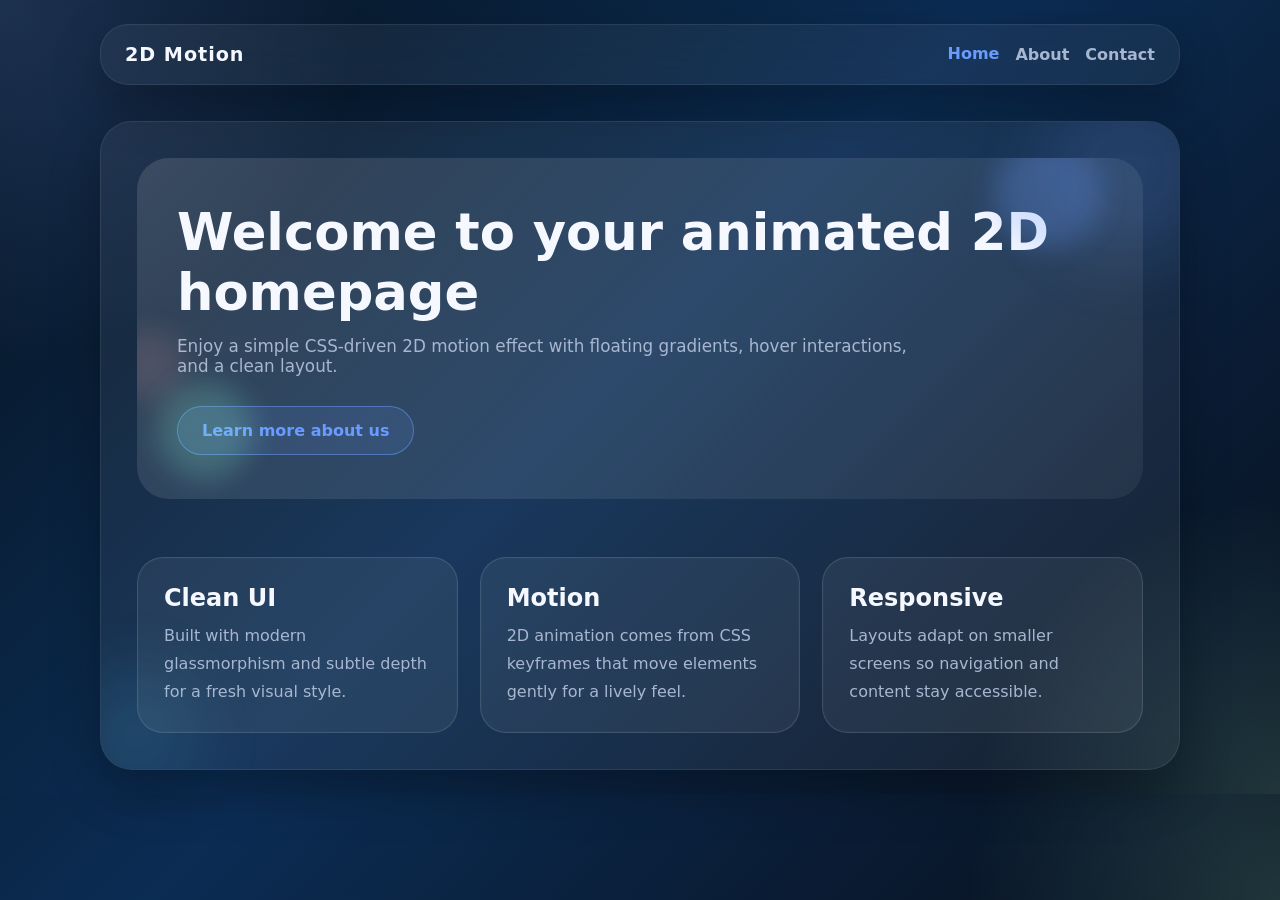
<file: index.html>
<!DOCTYPE html>
<html lang="en">
<head>
    <meta charset="UTF-8">
    <meta name="viewport" content="width=device-width, initial-scale=1.0">
    <title>Home - 2D Animation Site</title>
    <link rel="stylesheet" href="style.css">
</head>
<body>
    <div class="page-wrapper">
        <header class="site-header">
            <a class="brand" href="index.html">2D Motion</a>
            <nav class="site-nav">
                <a class="active" href="index.html">Home</a>
                <a href="about.html">About</a>
                <a href="contact.html">Contact</a>
            </nav>
        </header>

        <main class="content-panel home-panel">
            <section class="hero-card">
                <div class="hero-shapes">
                    <div class="shape shape-1"></div>
                    <div class="shape shape-2"></div>
                    <div class="shape shape-3"></div>
                </div>
                <h1>Welcome to your animated 2D homepage</h1>
                <p>Enjoy a simple CSS-driven 2D motion effect with floating gradients, hover interactions, and a clean layout.</p>
                <a class="hero-cta" href="about.html">Learn more about us</a>
            </section>

            <section class="feature-grid">
                <div class="feature feature-glow">
                    <h2>Clean UI</h2>
                    <p>Built with modern glassmorphism and subtle depth for a fresh visual style.</p>
                </div>
                <div class="feature feature-glow">
                    <h2>Motion</h2>
                    <p>2D animation comes from CSS keyframes that move elements gently for a lively feel.</p>
                </div>
                <div class="feature feature-glow">
                    <h2>Responsive</h2>
                    <p>Layouts adapt on smaller screens so navigation and content stay accessible.</p>
                </div>
            </section>
        </main>
    </div>
</body>
</html>
</file>
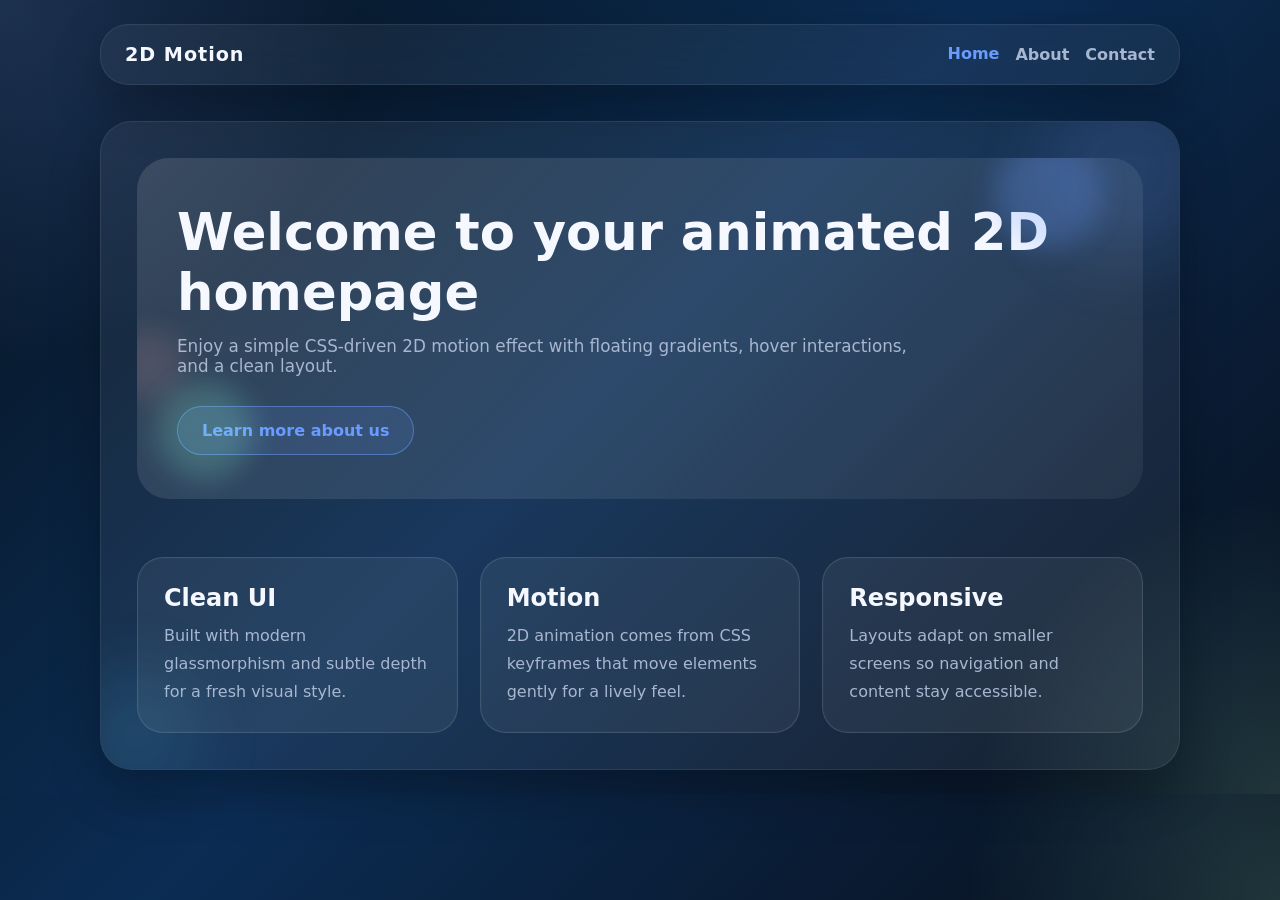
<file: github/index.html>
<!DOCTYPE html>
<html lang="en">
<head>
    <meta charset="UTF-8">
    <meta name="viewport" content="width=device-width, initial-scale=1.0">
    <title>Home - 2D Animation Site</title>
    <link rel="stylesheet" href="style.css">
</head>
<body>
    <div class="page-wrapper">
        <header class="site-header">
            <a class="brand" href="index.html">2D Motion</a>
            <nav class="site-nav">
                <a class="active" href="index.html">Home</a>
                <a href="about.html">About</a>
                <a href="contact.html">Contact</a>
            </nav>
        </header>

        <main class="content-panel home-panel">
            <section class="hero-card">
                <div class="hero-shapes">
                    <div class="shape shape-1"></div>
                    <div class="shape shape-2"></div>
                    <div class="shape shape-3"></div>
                </div>
                <h1>Welcome to your animated 2D homepage</h1>
                <p>Enjoy a simple CSS-driven 2D motion effect with floating gradients, hover interactions, and a clean layout.</p>
                <a class="hero-cta" href="about.html">Learn more about us</a>
            </section>

            <section class="feature-grid">
                <div class="feature feature-glow">
                    <h2>Clean UI</h2>
                    <p>Built with modern glassmorphism and subtle depth for a fresh visual style.</p>
                </div>
                <div class="feature feature-glow">
                    <h2>Motion</h2>
                    <p>2D animation comes from CSS keyframes that move elements gently for a lively feel.</p>
                </div>
                <div class="feature feature-glow">
                    <h2>Responsive</h2>
                    <p>Layouts adapt on smaller screens so navigation and content stay accessible.</p>
                </div>
            </section>
        </main>
    </div>
</body>
</html>
</file>
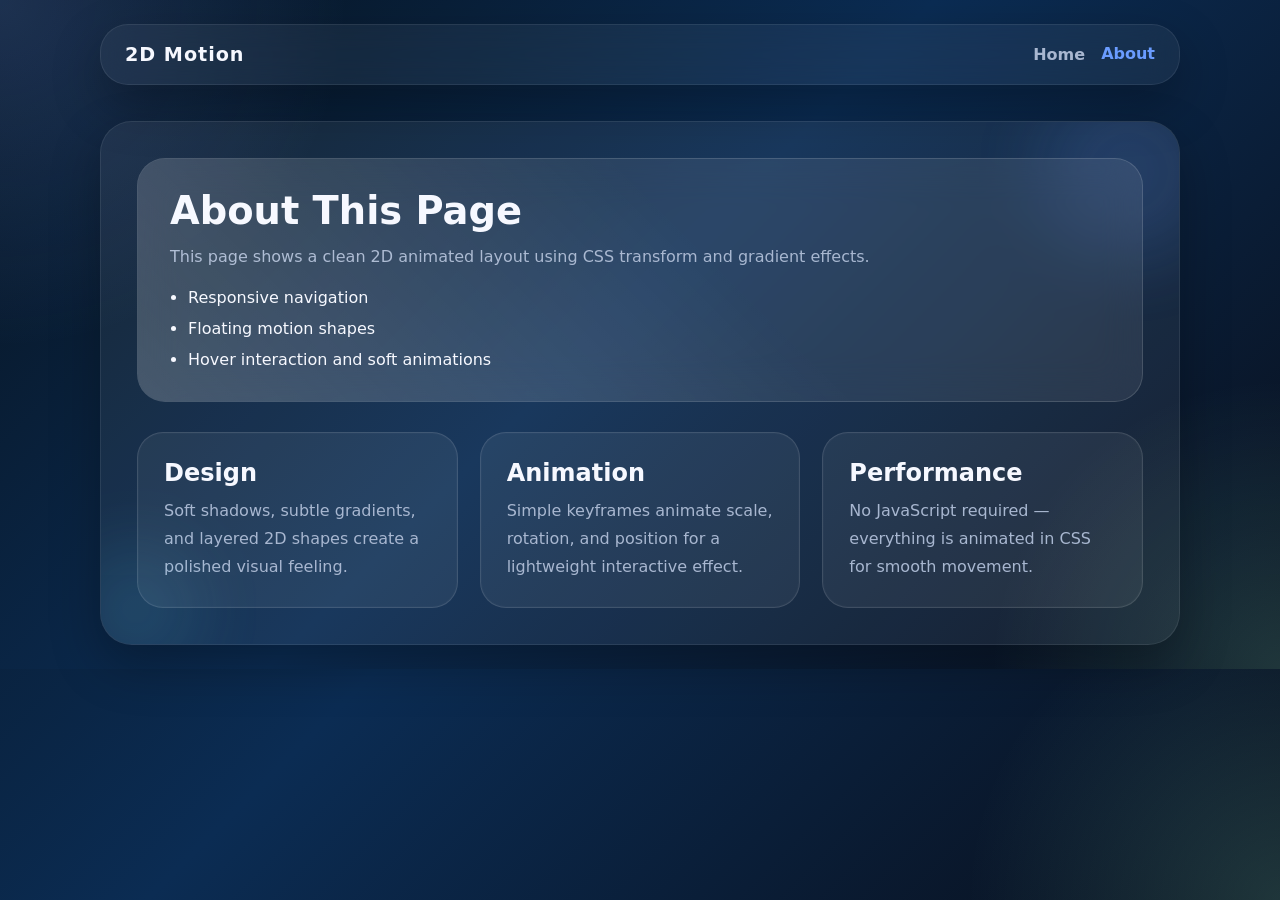
<file: about.html>
<!DOCTYPE html>
<html lang="en">
<head>
    <meta charset="UTF-8">
    <meta name="viewport" content="width=device-width, initial-scale=1.0">
    <title>About - 2D Animation Site</title>
    <link rel="stylesheet" href="style.css">
</head>
<body>
    <div class="page-wrapper">
        <header class="site-header">
            <a class="brand" href="index.html">2D Motion</a>
            <nav class="site-nav">
                <a href="index.html">Home</a>
                <a class="active" href="about.html">About</a>
            </nav>
        </header>

        <main class="content-panel about-panel">
            <div class="intro-card animate-card">
                <h1>About This Page</h1>
                <p>This page shows a clean 2D animated layout using CSS transform and gradient effects.</p>
                <ul>
                    <li>Responsive navigation</li>
                    <li>Floating motion shapes</li>
                    <li>Hover interaction and soft animations</li>
                </ul>
            </div>
            <div class="feature-grid">
                <div class="feature feature-glow">
                    <h2>Design</h2>
                    <p>Soft shadows, subtle gradients, and layered 2D shapes create a polished visual feeling.</p>
                </div>
                <div class="feature feature-glow">
                    <h2>Animation</h2>
                    <p>Simple keyframes animate scale, rotation, and position for a lightweight interactive effect.</p>
                </div>
                <div class="feature feature-glow">
                    <h2>Performance</h2>
                    <p>No JavaScript required — everything is animated in CSS for smooth movement.</p>
                </div>
            </div>
        </main>
    </div>
</body>
</html>
</file>
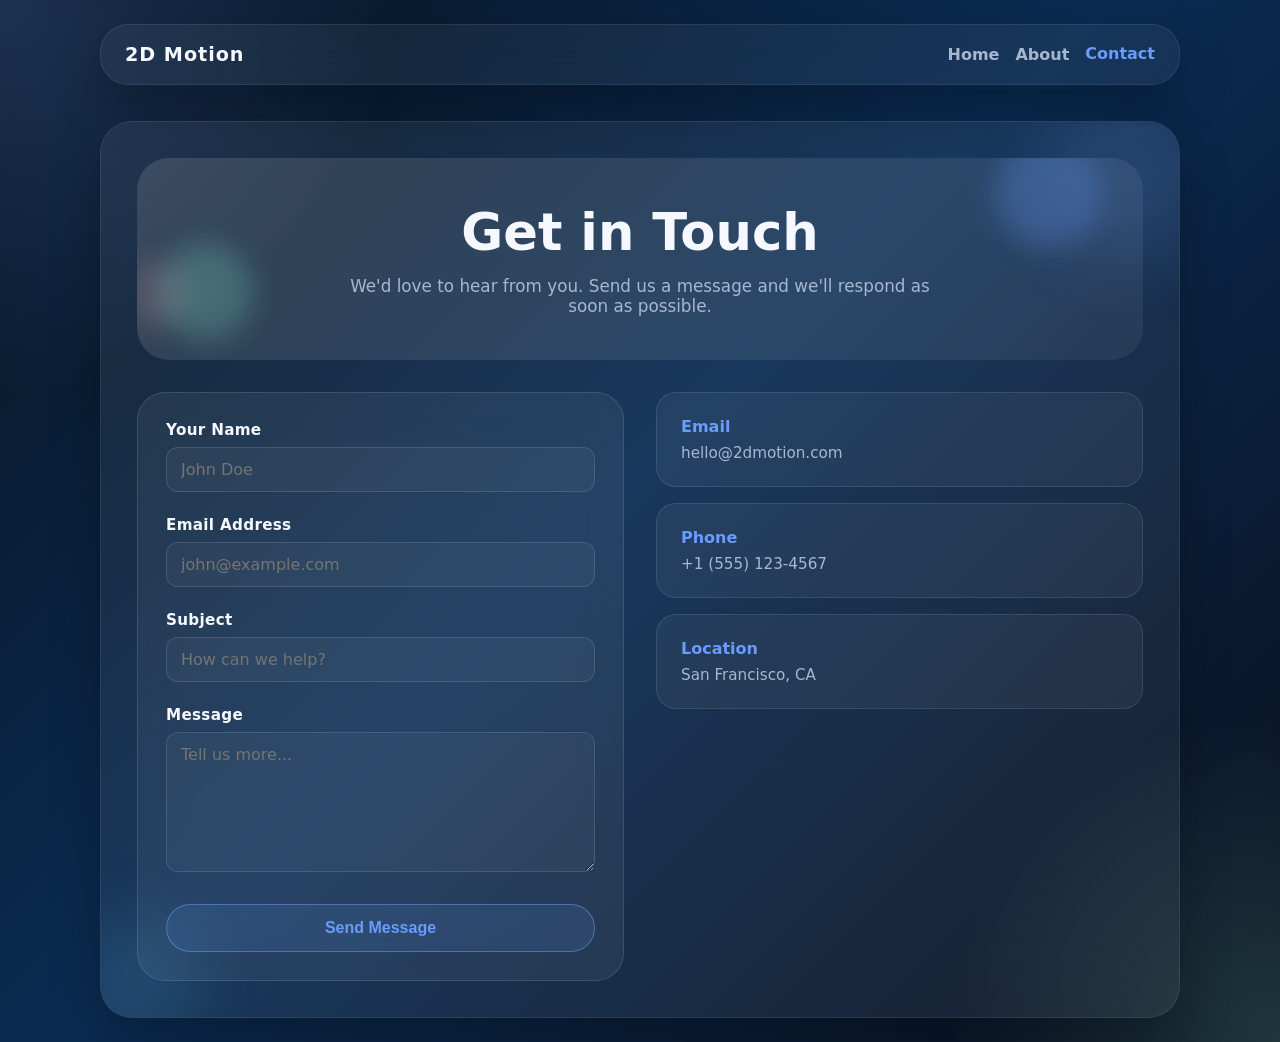
<file: contact.html>
<!DOCTYPE html>
<html lang="en">
<head>
    <meta charset="UTF-8">
    <meta name="viewport" content="width=device-width, initial-scale=1.0">
    <title>Contact - 2D Animation Site</title>
    <link rel="stylesheet" href="style.css">
</head>
<body>
    <div class="page-wrapper">
        <header class="site-header">
            <a class="brand" href="index.html">2D Motion</a>
            <nav class="site-nav">
                <a href="index.html">Home</a>
                <a href="about.html">About</a>
                <a class="active" href="contact.html">Contact</a>
            </nav>
        </header>

        <main class="content-panel contact-panel">
            <section class="contact-hero">
                <div class="contact-shapes">
                    <div class="contact-shape contact-shape-1"></div>
                    <div class="contact-shape contact-shape-2"></div>
                    <div class="contact-shape contact-shape-3"></div>
                </div>
                <h1>Get in Touch</h1>
                <p>We'd love to hear from you. Send us a message and we'll respond as soon as possible.</p>
            </section>

            <div class="contact-container">
                <form class="contact-form" id="contactForm">
                    <div class="form-group animate-in-1">
                        <label for="name">Your Name</label>
                        <input type="text" id="name" name="name" placeholder="John Doe" required>
                        <div class="input-underline"></div>
                    </div>

                    <div class="form-group animate-in-2">
                        <label for="email">Email Address</label>
                        <input type="email" id="email" name="email" placeholder="john@example.com" required>
                        <div class="input-underline"></div>
                    </div>

                    <div class="form-group animate-in-3">
                        <label for="subject">Subject</label>
                        <input type="text" id="subject" name="subject" placeholder="How can we help?" required>
                        <div class="input-underline"></div>
                    </div>

                    <div class="form-group animate-in-4">
                        <label for="message">Message</label>
                        <textarea id="message" name="message" placeholder="Tell us more..." rows="6" required></textarea>
                        <div class="input-underline"></div>
                    </div>

                    <button type="submit" class="submit-btn pulse-btn">Send Message</button>
                </form>

                <div class="contact-info animate-in-5">
                    <div class="info-card">
                        <h3>Email</h3>
                        <p>hello@2dmotion.com</p>
                    </div>
                    <div class="info-card">
                        <h3>Phone</h3>
                        <p>+1 (555) 123-4567</p>
                    </div>
                    <div class="info-card">
                        <h3>Location</h3>
                        <p>San Francisco, CA</p>
                    </div>
                </div>
            </div>
        </main>
    </div>

    <script>
        document.getElementById('contactForm').addEventListener('submit', function(e) {
            e.preventDefault();
            alert('Thank you for your message! We will get back to you soon.');
            this.reset();
        });
    </script>
</body>
</html>
</file>
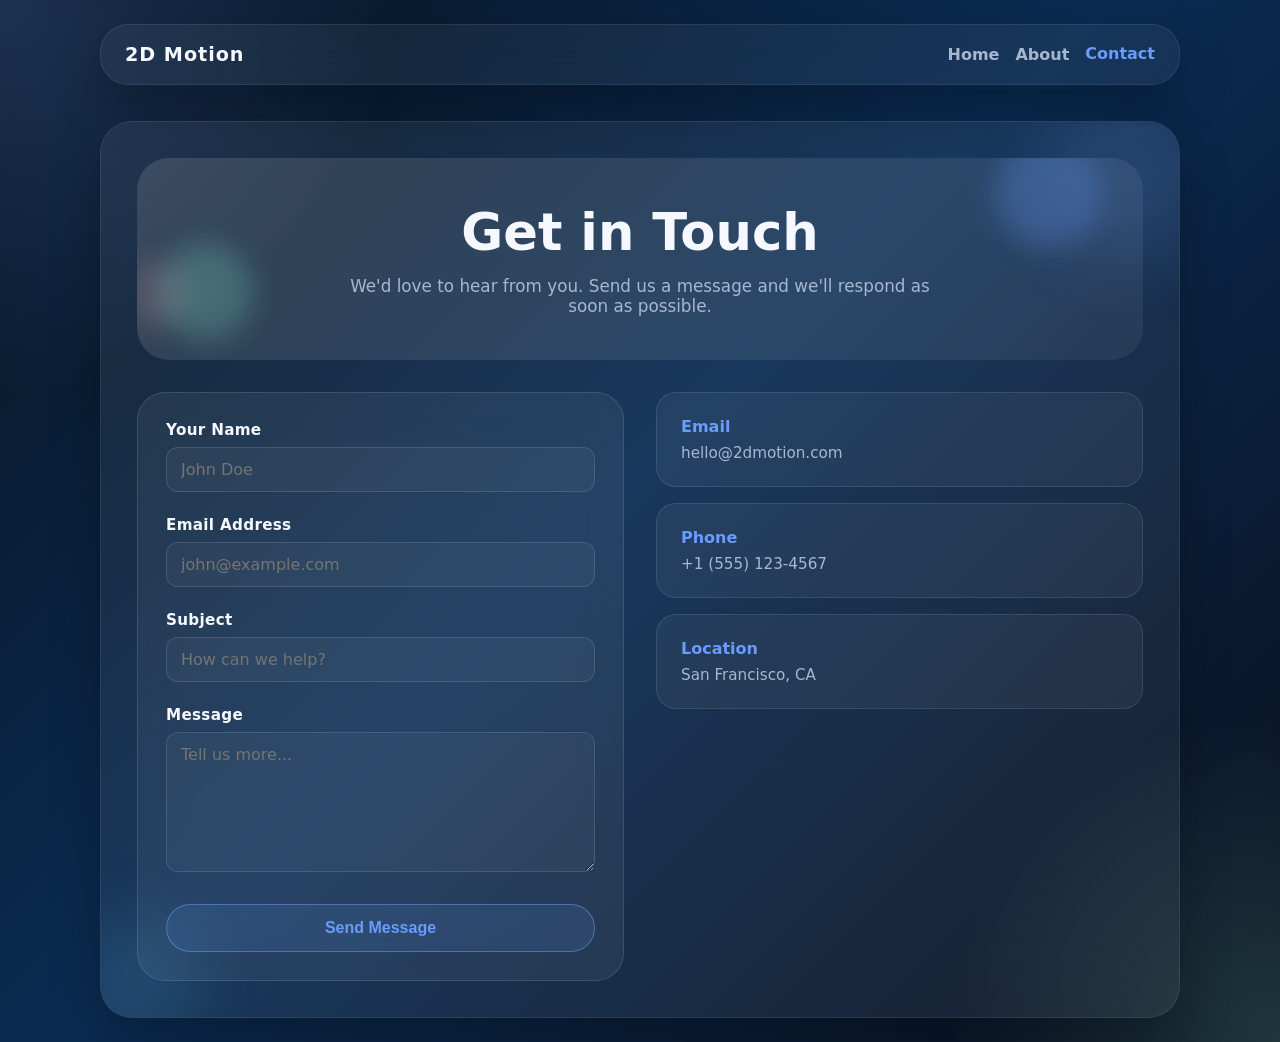
<file: github/contact.html>
<!DOCTYPE html>
<html lang="en">
<head>
    <meta charset="UTF-8">
    <meta name="viewport" content="width=device-width, initial-scale=1.0">
    <title>Contact - 2D Animation Site</title>
    <link rel="stylesheet" href="style.css">
</head>
<body>
    <div class="page-wrapper">
        <header class="site-header">
            <a class="brand" href="index.html">2D Motion</a>
            <nav class="site-nav">
                <a href="index.html">Home</a>
                <a href="about.html">About</a>
                <a class="active" href="contact.html">Contact</a>
            </nav>
        </header>

        <main class="content-panel contact-panel">
            <section class="contact-hero">
                <div class="contact-shapes">
                    <div class="contact-shape contact-shape-1"></div>
                    <div class="contact-shape contact-shape-2"></div>
                    <div class="contact-shape contact-shape-3"></div>
                </div>
                <h1>Get in Touch</h1>
                <p>We'd love to hear from you. Send us a message and we'll respond as soon as possible.</p>
            </section>

            <div class="contact-container">
                <form class="contact-form" id="contactForm">
                    <div class="form-group animate-in-1">
                        <label for="name">Your Name</label>
                        <input type="text" id="name" name="name" placeholder="John Doe" required>
                        <div class="input-underline"></div>
                    </div>

                    <div class="form-group animate-in-2">
                        <label for="email">Email Address</label>
                        <input type="email" id="email" name="email" placeholder="john@example.com" required>
                        <div class="input-underline"></div>
                    </div>

                    <div class="form-group animate-in-3">
                        <label for="subject">Subject</label>
                        <input type="text" id="subject" name="subject" placeholder="How can we help?" required>
                        <div class="input-underline"></div>
                    </div>

                    <div class="form-group animate-in-4">
                        <label for="message">Message</label>
                        <textarea id="message" name="message" placeholder="Tell us more..." rows="6" required></textarea>
                        <div class="input-underline"></div>
                    </div>

                    <button type="submit" class="submit-btn pulse-btn">Send Message</button>
                </form>

                <div class="contact-info animate-in-5">
                    <div class="info-card">
                        <h3>Email</h3>
                        <p>hello@2dmotion.com</p>
                    </div>
                    <div class="info-card">
                        <h3>Phone</h3>
                        <p>+1 (555) 123-4567</p>
                    </div>
                    <div class="info-card">
                        <h3>Location</h3>
                        <p>San Francisco, CA</p>
                    </div>
                </div>
            </div>
        </main>
    </div>

    <script>
        document.getElementById('contactForm').addEventListener('submit', function(e) {
            e.preventDefault();
            alert('Thank you for your message! We will get back to you soon.');
            this.reset();
        });
    </script>
</body>
</html>
</file>
<file: style.css>
:root {
  color-scheme: dark;
  --bg: #081e34;
  --surface: rgba(255, 255, 255, 0.08);
  --surface-strong: rgba(255, 255, 255, 0.14);
  --text: #f6f8ff;
  --muted: #a8b7d0;
  --accent: #6a9cff;
  --accent-soft: rgba(106, 156, 255, 0.18);
  --shadow: 0 20px 50px rgba(0, 0, 0, 0.28);
}

* {
  box-sizing: border-box;
}

html, body {
  margin: 0;
  min-height: 100%;
  font-family: Inter, system-ui, -apple-system, BlinkMacSystemFont, "Segoe UI", sans-serif;
  background: radial-gradient(circle at top left, rgba(106, 156, 255, 0.22), transparent 24%),
              radial-gradient(circle at bottom right, rgba(146, 255, 221, 0.16), transparent 20%),
              linear-gradient(135deg, #07131f 0%, #0b2c53 48%, #090f1b 100%);
  color: var(--text);
}

body {
  padding: 24px;
}

.page-wrapper {
  max-width: 1080px;
  margin: 0 auto;
}

.site-header {
  display: flex;
  justify-content: space-between;
  align-items: center;
  gap: 18px;
  padding: 18px 24px;
  border-radius: 28px;
  background: rgba(255, 255, 255, 0.05);
  border: 1px solid rgba(255, 255, 255, 0.08);
  box-shadow: var(--shadow);
  backdrop-filter: blur(18px);
}

.brand {
  color: var(--text);
  text-decoration: none;
  font-size: 1.2rem;
  font-weight: 700;
  letter-spacing: 0.05em;
}

.site-nav {
  display: flex;
  gap: 16px;
}

.site-nav a {
  color: var(--muted);
  text-decoration: none;
  font-weight: 600;
  transition: color 0.25s ease, transform 0.25s ease;
}

.site-nav a:hover,
.site-nav a.active {
  color: var(--accent);
  transform: translateY(-1px);
}

.content-panel {
  margin-top: 36px;
  padding: 36px;
  border-radius: 32px;
  background: rgba(255, 255, 255, 0.06);
  border: 1px solid rgba(255, 255, 255, 0.08);
  box-shadow: var(--shadow);
  position: relative;
  overflow: hidden;
}

.content-panel::before,
.content-panel::after {
  content: "";
  position: absolute;
  border-radius: 50%;
  filter: blur(36px);
  opacity: 0.7;
}

.content-panel::before {
  width: 180px;
  height: 180px;
  top: -40px;
  right: -40px;
  background: rgba(106, 156, 255, 0.22);
}

.content-panel::after {
  width: 130px;
  height: 130px;
  bottom: -30px;
  left: -30px;
  background: rgba(101, 217, 255, 0.18);
}

.intro-card {
  position: relative;
  padding: 32px;
  border-radius: 28px;
  background: rgba(255, 255, 255, 0.08);
  border: 1px solid rgba(255, 255, 255, 0.14);
  backdrop-filter: blur(20px);
  overflow: hidden;
}

.intro-card::before {
  content: "";
  position: absolute;
  inset: 0;
  background: linear-gradient(45deg, rgba(255,255,255,0.14), transparent 58%);
  pointer-events: none;
}

.intro-card h1 {
  margin: 0 0 16px;
  font-size: clamp(2rem, 3vw, 3rem);
  line-height: 1.05;
}

.intro-card p {
  margin: 0 0 22px;
  color: var(--muted);
  max-width: 720px;
}

.intro-card ul {
  display: grid;
  gap: 12px;
  padding-left: 18px;
  margin: 0;
  color: var(--text);
}

.intro-card li {
  list-style: disc;
}

.feature-grid {
  margin-top: 30px;
  display: grid;
  gap: 22px;
  grid-template-columns: repeat(auto-fit, minmax(220px, 1fr));
}

.feature {
  position: relative;
  padding: 26px;
  border-radius: 26px;
  background: rgba(255, 255, 255, 0.06);
  border: 1px solid rgba(255, 255, 255, 0.12);
  box-shadow: inset 0 0 0 1px rgba(255, 255, 255, 0.02);
  transition: transform 0.35s ease, background 0.35s ease;
}

.feature:hover {
  transform: translateY(-6px) scale(1.01);
  background: rgba(106, 156, 255, 0.12);
}

.feature h2 {
  margin: 0 0 10px;
}

.feature p {
  margin: 0;
  color: var(--muted);
  line-height: 1.75;
}

.animate-card {
  animation: float2D 7s ease-in-out infinite alternate;
}

@keyframes float2D {
  0% { transform: translate3d(0, 0, 0) rotate(0deg); }
  50% { transform: translate3d(14px, -18px, 0) rotate(-1deg); }
  100% { transform: translate3d(-10px, 12px, 0) rotate(1deg); }
}

.home-panel {
  display: grid;
  gap: 28px;
}

.hero-card {
  position: relative;
  padding: 44px 40px;
  border-radius: 32px;
  background: linear-gradient(135deg, rgba(255,255,255,0.12), rgba(255,255,255,0.06));
  overflow: hidden;
}

.hero-card h1 {
  margin: 0 0 14px;
  font-size: clamp(2.75rem, 4vw, 4.5rem);
}

.hero-card p {
  margin: 0;
  color: var(--muted);
  max-width: 760px;
  font-size: 1.05rem;
}

.hero-cta {
  display: inline-flex;
  margin-top: 30px;
  padding: 14px 24px;
  border-radius: 999px;
  border: 1px solid rgba(106, 156, 255, 0.5);
  color: var(--accent);
  text-decoration: none;
  font-weight: 700;
  background: rgba(106, 156, 255, 0.12);
  transition: transform 0.2s ease, box-shadow 0.2s ease;
}

.hero-cta:hover {
  transform: translateY(-2px);
  box-shadow: 0 18px 40px rgba(106, 156, 255, 0.18);
}

.hero-shapes {
  position: absolute;
  inset: 0;
  pointer-events: none;
}

.shape {
  position: absolute;
  border-radius: 50%;
  filter: blur(14px);
  opacity: 0.85;
}

.shape.shape-1 {
  width: 110px;
  height: 110px;
  background: rgba(106, 156, 255, 0.3);
  top: -20px;
  right: 40px;
  animation: driftX 9s ease-in-out infinite alternate;
}

.shape.shape-2 {
  width: 96px;
  height: 96px;
  background: rgba(146, 255, 221, 0.25);
  bottom: 20px;
  left: 20px;
  animation: driftY 10s ease-in-out infinite alternate;
}

.shape.shape-3 {
  width: 72px;
  height: 72px;
  background: rgba(255, 170, 171, 0.16);
  top: 50%;
  left: -24px;
  animation: driftXY 8s ease-in-out infinite alternate;
}

@keyframes driftX {
  0% { transform: translateX(0); }
  100% { transform: translateX(24px); }
}

@keyframes driftY {
  0% { transform: translateY(0); }
  100% { transform: translateY(-20px); }
}

@keyframes driftXY {
  0% { transform: translate(0,0); }
  100% { transform: translate(18px, -14px); }
}

/* Contact Page Styles */
.contact-panel {
  display: flex;
  flex-direction: column;
  gap: 32px;
}

.contact-hero {
  position: relative;
  padding: 44px 40px;
  border-radius: 32px;
  background: linear-gradient(135deg, rgba(255,255,255,0.12), rgba(255,255,255,0.06));
  overflow: hidden;
  text-align: center;
}

.contact-hero h1 {
  margin: 0 0 14px;
  font-size: clamp(2.75rem, 4vw, 4.5rem);
  animation: slideInDown 0.8s ease-out;
}

.contact-hero p {
  margin: 0;
  color: var(--muted);
  max-width: 600px;
  font-size: 1.05rem;
  margin: 0 auto;
  animation: slideInUp 0.8s ease-out 0.2s both;
}

.contact-shapes {
  position: absolute;
  inset: 0;
  pointer-events: none;
}

.contact-shape {
  position: absolute;
  border-radius: 50%;
  filter: blur(14px);
  opacity: 0.85;
}

.contact-shape.contact-shape-1 {
  width: 110px;
  height: 110px;
  background: rgba(106, 156, 255, 0.3);
  top: -20px;
  right: 40px;
  animation: driftX 9s ease-in-out infinite alternate;
}

.contact-shape.contact-shape-2 {
  width: 96px;
  height: 96px;
  background: rgba(146, 255, 221, 0.25);
  bottom: 20px;
  left: 20px;
  animation: driftY 10s ease-in-out infinite alternate;
}

.contact-shape.contact-shape-3 {
  width: 72px;
  height: 72px;
  background: rgba(255, 170, 171, 0.16);
  top: 50%;
  left: -24px;
  animation: driftXY 8s ease-in-out infinite alternate;
}

.contact-container {
  display: grid;
  grid-template-columns: 1fr 1fr;
  gap: 32px;
  align-items: start;
}

.contact-form {
  display: flex;
  flex-direction: column;
  gap: 24px;
  padding: 28px;
  border-radius: 28px;
  background: rgba(255, 255, 255, 0.06);
  border: 1px solid rgba(255, 255, 255, 0.12);
  backdrop-filter: blur(20px);
}

.form-group {
  display: flex;
  flex-direction: column;
  gap: 8px;
  position: relative;
}

.form-group label {
  font-size: 0.95rem;
  font-weight: 600;
  color: var(--text);
  letter-spacing: 0.02em;
}

.form-group input,
.form-group textarea {
  padding: 12px 14px;
  border: 1px solid rgba(255, 255, 255, 0.12);
  border-radius: 12px;
  background: rgba(255, 255, 255, 0.04);
  color: var(--text);
  font-family: inherit;
  font-size: 1rem;
  transition: all 0.3s ease;
  position: relative;
  z-index: 1;
}

.form-group input:focus,
.form-group textarea:focus {
  outline: none;
  background: rgba(255, 255, 255, 0.08);
  border-color: rgba(106, 156, 255, 0.5);
  box-shadow: 0 0 20px rgba(106, 156, 255, 0.2);
}

.form-group textarea {
  resize: vertical;
  min-height: 120px;
}

.input-underline {
  position: absolute;
  bottom: 0;
  left: 0;
  height: 2px;
  background: linear-gradient(90deg, var(--accent), rgba(146, 255, 221, 0.8));
  width: 0;
  transition: width 0.3s ease;
}

.form-group input:focus ~ .input-underline,
.form-group textarea:focus ~ .input-underline {
  width: 100%;
}

.submit-btn {
  padding: 14px 32px;
  border-radius: 999px;
  border: 1px solid rgba(106, 156, 255, 0.5);
  background: rgba(106, 156, 255, 0.12);
  color: var(--accent);
  font-weight: 700;
  font-size: 1rem;
  cursor: pointer;
  transition: all 0.3s ease;
  margin-top: 8px;
}

.submit-btn:hover {
  transform: translateY(-3px) scale(1.02);
  box-shadow: 0 18px 40px rgba(106, 156, 255, 0.25);
  background: rgba(106, 156, 255, 0.18);
}

.submit-btn:active {
  transform: translateY(-1px) scale(0.98);
}

.pulse-btn {
  animation: none;
}

.submit-btn:hover {
  animation: pulse 0.6s ease-out;
}

@keyframes pulse {
  0%, 100% { box-shadow: 0 18px 40px rgba(106, 156, 255, 0.25); }
  50% { box-shadow: 0 18px 60px rgba(106, 156, 255, 0.4); }
}

.contact-info {
  display: grid;
  grid-template-columns: 1fr;
  gap: 16px;
}

.info-card {
  padding: 24px;
  border-radius: 20px;
  background: rgba(255, 255, 255, 0.05);
  border: 1px solid rgba(255, 255, 255, 0.1);
  transition: all 0.3s ease;
}

.info-card:hover {
  transform: translateY(-4px) translateX(4px);
  background: rgba(106, 156, 255, 0.1);
  border-color: rgba(106, 156, 255, 0.3);
}

.info-card h3 {
  margin: 0 0 8px;
  color: var(--accent);
  font-size: 1rem;
}

.info-card p {
  margin: 0;
  color: var(--muted);
  font-size: 0.95rem;
}

/* Staggered Animation In */
.animate-in-1 {
  animation: slideInLeft 0.6s ease-out;
}

.animate-in-2 {
  animation: slideInLeft 0.6s ease-out 0.1s both;
}

.animate-in-3 {
  animation: slideInLeft 0.6s ease-out 0.2s both;
}

.animate-in-4 {
  animation: slideInLeft 0.6s ease-out 0.3s both;
}

.animate-in-5 {
  animation: slideInRight 0.6s ease-out 0.2s both;
}

@keyframes slideInDown {
  from {
    opacity: 0;
    transform: translateY(-30px);
  }
  to {
    opacity: 1;
    transform: translateY(0);
  }
}

@keyframes slideInUp {
  from {
    opacity: 0;
    transform: translateY(30px);
  }
  to {
    opacity: 1;
    transform: translateY(0);
  }
}

@keyframes slideInLeft {
  from {
    opacity: 0;
    transform: translateX(-30px);
  }
  to {
    opacity: 1;
    transform: translateX(0);
  }
}

@keyframes slideInRight {
  from {
    opacity: 0;
    transform: translateX(30px);
  }
  to {
    opacity: 1;
    transform: translateX(0);
  }
}

@media (max-width: 820px) {
  .contact-container {
    grid-template-columns: 1fr;
  }
}

@media (max-width: 640px) {
  .contact-form {
    padding: 20px;
  }
  .contact-hero {
    padding: 30px;
  }
}

@media (max-width: 640px) {
  body {
    padding: 18px;
  }
  .intro-card,
  .feature {
    padding: 22px;
  }
  .hero-card {
    padding: 30px;
  }
  .site-header {
    flex-direction: column;
    align-items: flex-start;
  }
}
</file>
<file: github/style.css>
:root {
  color-scheme: dark;
  --bg: #081e34;
  --surface: rgba(255, 255, 255, 0.08);
  --surface-strong: rgba(255, 255, 255, 0.14);
  --text: #f6f8ff;
  --muted: #a8b7d0;
  --accent: #6a9cff;
  --accent-soft: rgba(106, 156, 255, 0.18);
  --shadow: 0 20px 50px rgba(0, 0, 0, 0.28);
}

* {
  box-sizing: border-box;
}

html, body {
  margin: 0;
  min-height: 100%;
  font-family: Inter, system-ui, -apple-system, BlinkMacSystemFont, "Segoe UI", sans-serif;
  background: radial-gradient(circle at top left, rgba(106, 156, 255, 0.22), transparent 24%),
              radial-gradient(circle at bottom right, rgba(146, 255, 221, 0.16), transparent 20%),
              linear-gradient(135deg, #07131f 0%, #0b2c53 48%, #090f1b 100%);
  color: var(--text);
}

body {
  padding: 24px;
}

.page-wrapper {
  max-width: 1080px;
  margin: 0 auto;
}

.site-header {
  display: flex;
  justify-content: space-between;
  align-items: center;
  gap: 18px;
  padding: 18px 24px;
  border-radius: 28px;
  background: rgba(255, 255, 255, 0.05);
  border: 1px solid rgba(255, 255, 255, 0.08);
  box-shadow: var(--shadow);
  backdrop-filter: blur(18px);
}

.brand {
  color: var(--text);
  text-decoration: none;
  font-size: 1.2rem;
  font-weight: 700;
  letter-spacing: 0.05em;
}

.site-nav {
  display: flex;
  gap: 16px;
}

.site-nav a {
  color: var(--muted);
  text-decoration: none;
  font-weight: 600;
  transition: color 0.25s ease, transform 0.25s ease;
}

.site-nav a:hover,
.site-nav a.active {
  color: var(--accent);
  transform: translateY(-1px);
}

.content-panel {
  margin-top: 36px;
  padding: 36px;
  border-radius: 32px;
  background: rgba(255, 255, 255, 0.06);
  border: 1px solid rgba(255, 255, 255, 0.08);
  box-shadow: var(--shadow);
  position: relative;
  overflow: hidden;
}

.content-panel::before,
.content-panel::after {
  content: "";
  position: absolute;
  border-radius: 50%;
  filter: blur(36px);
  opacity: 0.7;
}

.content-panel::before {
  width: 180px;
  height: 180px;
  top: -40px;
  right: -40px;
  background: rgba(106, 156, 255, 0.22);
}

.content-panel::after {
  width: 130px;
  height: 130px;
  bottom: -30px;
  left: -30px;
  background: rgba(101, 217, 255, 0.18);
}

.intro-card {
  position: relative;
  padding: 32px;
  border-radius: 28px;
  background: rgba(255, 255, 255, 0.08);
  border: 1px solid rgba(255, 255, 255, 0.14);
  backdrop-filter: blur(20px);
  overflow: hidden;
}

.intro-card::before {
  content: "";
  position: absolute;
  inset: 0;
  background: linear-gradient(45deg, rgba(255,255,255,0.14), transparent 58%);
  pointer-events: none;
}

.intro-card h1 {
  margin: 0 0 16px;
  font-size: clamp(2rem, 3vw, 3rem);
  line-height: 1.05;
}

.intro-card p {
  margin: 0 0 22px;
  color: var(--muted);
  max-width: 720px;
}

.intro-card ul {
  display: grid;
  gap: 12px;
  padding-left: 18px;
  margin: 0;
  color: var(--text);
}

.intro-card li {
  list-style: disc;
}

.feature-grid {
  margin-top: 30px;
  display: grid;
  gap: 22px;
  grid-template-columns: repeat(auto-fit, minmax(220px, 1fr));
}

.feature {
  position: relative;
  padding: 26px;
  border-radius: 26px;
  background: rgba(255, 255, 255, 0.06);
  border: 1px solid rgba(255, 255, 255, 0.12);
  box-shadow: inset 0 0 0 1px rgba(255, 255, 255, 0.02);
  transition: transform 0.35s ease, background 0.35s ease;
}

.feature:hover {
  transform: translateY(-6px) scale(1.01);
  background: rgba(106, 156, 255, 0.12);
}

.feature h2 {
  margin: 0 0 10px;
}

.feature p {
  margin: 0;
  color: var(--muted);
  line-height: 1.75;
}

.animate-card {
  animation: float2D 7s ease-in-out infinite alternate;
}

@keyframes float2D {
  0% { transform: translate3d(0, 0, 0) rotate(0deg); }
  50% { transform: translate3d(14px, -18px, 0) rotate(-1deg); }
  100% { transform: translate3d(-10px, 12px, 0) rotate(1deg); }
}

.home-panel {
  display: grid;
  gap: 28px;
}

.hero-card {
  position: relative;
  padding: 44px 40px;
  border-radius: 32px;
  background: linear-gradient(135deg, rgba(255,255,255,0.12), rgba(255,255,255,0.06));
  overflow: hidden;
}

.hero-card h1 {
  margin: 0 0 14px;
  font-size: clamp(2.75rem, 4vw, 4.5rem);
}

.hero-card p {
  margin: 0;
  color: var(--muted);
  max-width: 760px;
  font-size: 1.05rem;
}

.hero-cta {
  display: inline-flex;
  margin-top: 30px;
  padding: 14px 24px;
  border-radius: 999px;
  border: 1px solid rgba(106, 156, 255, 0.5);
  color: var(--accent);
  text-decoration: none;
  font-weight: 700;
  background: rgba(106, 156, 255, 0.12);
  transition: transform 0.2s ease, box-shadow 0.2s ease;
}

.hero-cta:hover {
  transform: translateY(-2px);
  box-shadow: 0 18px 40px rgba(106, 156, 255, 0.18);
}

.hero-shapes {
  position: absolute;
  inset: 0;
  pointer-events: none;
}

.shape {
  position: absolute;
  border-radius: 50%;
  filter: blur(14px);
  opacity: 0.85;
}

.shape.shape-1 {
  width: 110px;
  height: 110px;
  background: rgba(106, 156, 255, 0.3);
  top: -20px;
  right: 40px;
  animation: driftX 9s ease-in-out infinite alternate;
}

.shape.shape-2 {
  width: 96px;
  height: 96px;
  background: rgba(146, 255, 221, 0.25);
  bottom: 20px;
  left: 20px;
  animation: driftY 10s ease-in-out infinite alternate;
}

.shape.shape-3 {
  width: 72px;
  height: 72px;
  background: rgba(255, 170, 171, 0.16);
  top: 50%;
  left: -24px;
  animation: driftXY 8s ease-in-out infinite alternate;
}

@keyframes driftX {
  0% { transform: translateX(0); }
  100% { transform: translateX(24px); }
}

@keyframes driftY {
  0% { transform: translateY(0); }
  100% { transform: translateY(-20px); }
}

@keyframes driftXY {
  0% { transform: translate(0,0); }
  100% { transform: translate(18px, -14px); }
}

/* Contact Page Styles */
.contact-panel {
  display: flex;
  flex-direction: column;
  gap: 32px;
}

.contact-hero {
  position: relative;
  padding: 44px 40px;
  border-radius: 32px;
  background: linear-gradient(135deg, rgba(255,255,255,0.12), rgba(255,255,255,0.06));
  overflow: hidden;
  text-align: center;
}

.contact-hero h1 {
  margin: 0 0 14px;
  font-size: clamp(2.75rem, 4vw, 4.5rem);
  animation: slideInDown 0.8s ease-out;
}

.contact-hero p {
  margin: 0;
  color: var(--muted);
  max-width: 600px;
  font-size: 1.05rem;
  margin: 0 auto;
  animation: slideInUp 0.8s ease-out 0.2s both;
}

.contact-shapes {
  position: absolute;
  inset: 0;
  pointer-events: none;
}

.contact-shape {
  position: absolute;
  border-radius: 50%;
  filter: blur(14px);
  opacity: 0.85;
}

.contact-shape.contact-shape-1 {
  width: 110px;
  height: 110px;
  background: rgba(106, 156, 255, 0.3);
  top: -20px;
  right: 40px;
  animation: driftX 9s ease-in-out infinite alternate;
}

.contact-shape.contact-shape-2 {
  width: 96px;
  height: 96px;
  background: rgba(146, 255, 221, 0.25);
  bottom: 20px;
  left: 20px;
  animation: driftY 10s ease-in-out infinite alternate;
}

.contact-shape.contact-shape-3 {
  width: 72px;
  height: 72px;
  background: rgba(255, 170, 171, 0.16);
  top: 50%;
  left: -24px;
  animation: driftXY 8s ease-in-out infinite alternate;
}

.contact-container {
  display: grid;
  grid-template-columns: 1fr 1fr;
  gap: 32px;
  align-items: start;
}

.contact-form {
  display: flex;
  flex-direction: column;
  gap: 24px;
  padding: 28px;
  border-radius: 28px;
  background: rgba(255, 255, 255, 0.06);
  border: 1px solid rgba(255, 255, 255, 0.12);
  backdrop-filter: blur(20px);
}

.form-group {
  display: flex;
  flex-direction: column;
  gap: 8px;
  position: relative;
}

.form-group label {
  font-size: 0.95rem;
  font-weight: 600;
  color: var(--text);
  letter-spacing: 0.02em;
}

.form-group input,
.form-group textarea {
  padding: 12px 14px;
  border: 1px solid rgba(255, 255, 255, 0.12);
  border-radius: 12px;
  background: rgba(255, 255, 255, 0.04);
  color: var(--text);
  font-family: inherit;
  font-size: 1rem;
  transition: all 0.3s ease;
  position: relative;
  z-index: 1;
}

.form-group input:focus,
.form-group textarea:focus {
  outline: none;
  background: rgba(255, 255, 255, 0.08);
  border-color: rgba(106, 156, 255, 0.5);
  box-shadow: 0 0 20px rgba(106, 156, 255, 0.2);
}

.form-group textarea {
  resize: vertical;
  min-height: 120px;
}

.input-underline {
  position: absolute;
  bottom: 0;
  left: 0;
  height: 2px;
  background: linear-gradient(90deg, var(--accent), rgba(146, 255, 221, 0.8));
  width: 0;
  transition: width 0.3s ease;
}

.form-group input:focus ~ .input-underline,
.form-group textarea:focus ~ .input-underline {
  width: 100%;
}

.submit-btn {
  padding: 14px 32px;
  border-radius: 999px;
  border: 1px solid rgba(106, 156, 255, 0.5);
  background: rgba(106, 156, 255, 0.12);
  color: var(--accent);
  font-weight: 700;
  font-size: 1rem;
  cursor: pointer;
  transition: all 0.3s ease;
  margin-top: 8px;
}

.submit-btn:hover {
  transform: translateY(-3px) scale(1.02);
  box-shadow: 0 18px 40px rgba(106, 156, 255, 0.25);
  background: rgba(106, 156, 255, 0.18);
}

.submit-btn:active {
  transform: translateY(-1px) scale(0.98);
}

.pulse-btn {
  animation: none;
}

.submit-btn:hover {
  animation: pulse 0.6s ease-out;
}

@keyframes pulse {
  0%, 100% { box-shadow: 0 18px 40px rgba(106, 156, 255, 0.25); }
  50% { box-shadow: 0 18px 60px rgba(106, 156, 255, 0.4); }
}

.contact-info {
  display: grid;
  grid-template-columns: 1fr;
  gap: 16px;
}

.info-card {
  padding: 24px;
  border-radius: 20px;
  background: rgba(255, 255, 255, 0.05);
  border: 1px solid rgba(255, 255, 255, 0.1);
  transition: all 0.3s ease;
}

.info-card:hover {
  transform: translateY(-4px) translateX(4px);
  background: rgba(106, 156, 255, 0.1);
  border-color: rgba(106, 156, 255, 0.3);
}

.info-card h3 {
  margin: 0 0 8px;
  color: var(--accent);
  font-size: 1rem;
}

.info-card p {
  margin: 0;
  color: var(--muted);
  font-size: 0.95rem;
}

/* Staggered Animation In */
.animate-in-1 {
  animation: slideInLeft 0.6s ease-out;
}

.animate-in-2 {
  animation: slideInLeft 0.6s ease-out 0.1s both;
}

.animate-in-3 {
  animation: slideInLeft 0.6s ease-out 0.2s both;
}

.animate-in-4 {
  animation: slideInLeft 0.6s ease-out 0.3s both;
}

.animate-in-5 {
  animation: slideInRight 0.6s ease-out 0.2s both;
}

@keyframes slideInDown {
  from {
    opacity: 0;
    transform: translateY(-30px);
  }
  to {
    opacity: 1;
    transform: translateY(0);
  }
}

@keyframes slideInUp {
  from {
    opacity: 0;
    transform: translateY(30px);
  }
  to {
    opacity: 1;
    transform: translateY(0);
  }
}

@keyframes slideInLeft {
  from {
    opacity: 0;
    transform: translateX(-30px);
  }
  to {
    opacity: 1;
    transform: translateX(0);
  }
}

@keyframes slideInRight {
  from {
    opacity: 0;
    transform: translateX(30px);
  }
  to {
    opacity: 1;
    transform: translateX(0);
  }
}

@media (max-width: 820px) {
  .contact-container {
    grid-template-columns: 1fr;
  }
}

@media (max-width: 640px) {
  .contact-form {
    padding: 20px;
  }
  .contact-hero {
    padding: 30px;
  }
}

@media (max-width: 640px) {
  body {
    padding: 18px;
  }
  .intro-card,
  .feature {
    padding: 22px;
  }
  .hero-card {
    padding: 30px;
  }
  .site-header {
    flex-direction: column;
    align-items: flex-start;
  }
}
</file>
